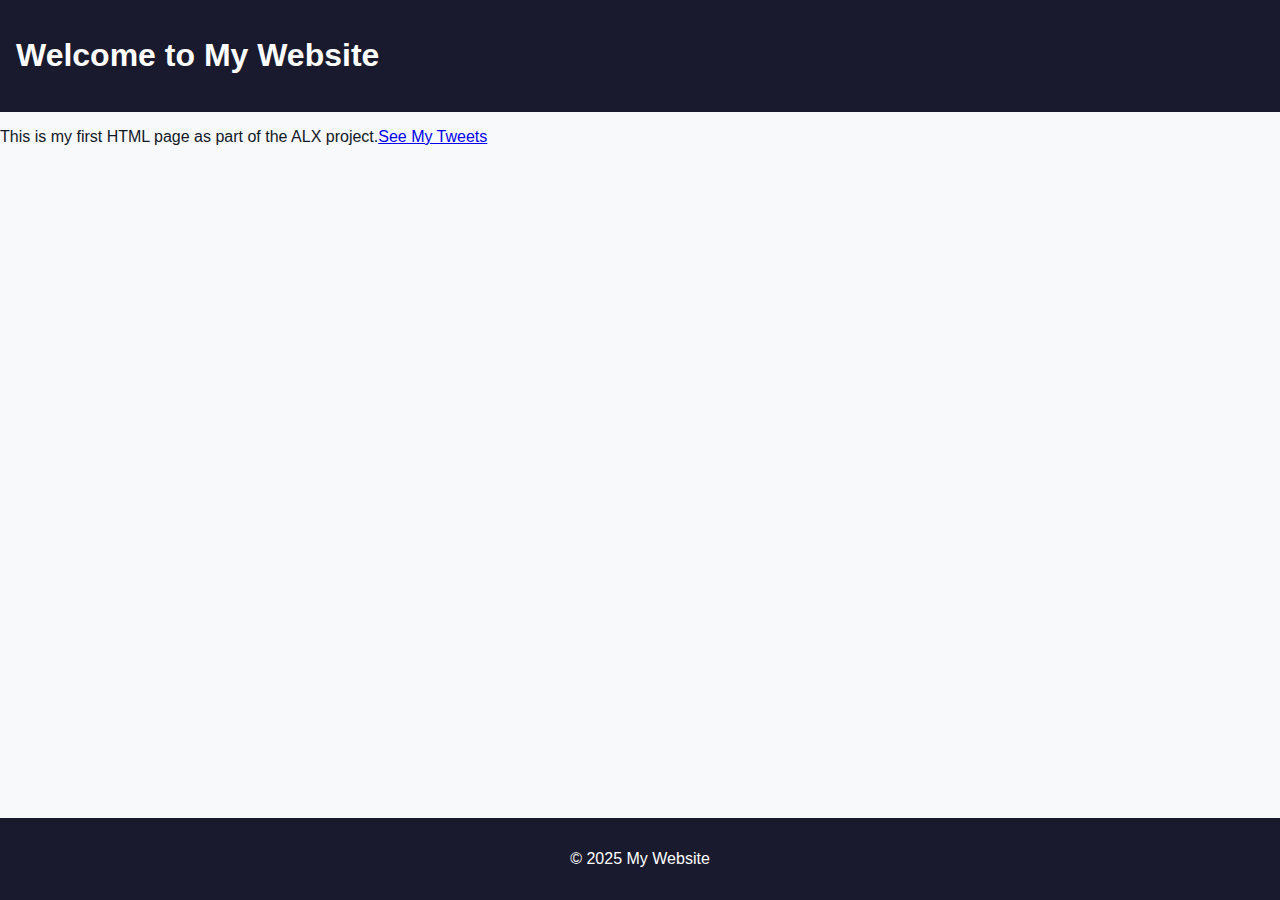
<file: css_basic/index.html>
<!DOCTYPE html>
<html lang="en">
<head>
  <meta charset="UTF-8">
  <title>My First Web Page</title>
  <link href="base.css" rel="stylesheet">
  <link href="styles.css" rel="stylesheet">
</head>
<body>
  <header>
    <h1>Welcome to My Website</h1>
  </header>

  <main>
    <p>This is my first HTML page as part of the ALX project.</p>
    <p><a href="tweets.html">See My Tweets</a></p>
  </main>

  <footer>
    <p>&copy; 2025 My Website</p>
  </footer>
</body>
</html>
</file>
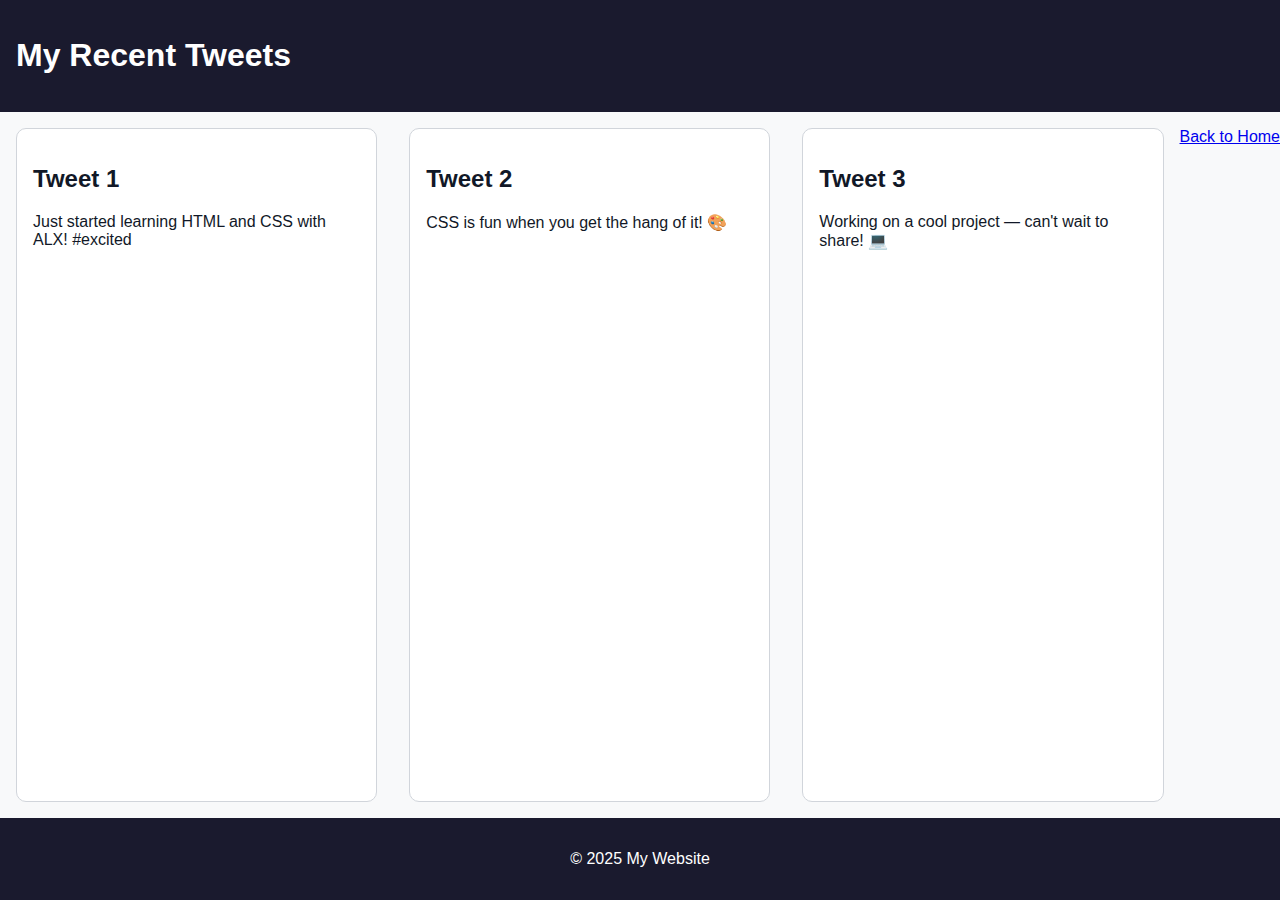
<file: css_basic/tweets.html>
<!DOCTYPE html>
<html lang="en">
<head>
  <meta charset="UTF-8">
  <title>My Tweets</title>
  <link href="base.css" rel="stylesheet">
  <link href="styles.css" rel="stylesheet">
</head>
<body>
  <header>
    <h1>My Recent Tweets</h1>
  </header>

  <main>
    <article>
      <h2>Tweet 1</h2>
      <p>Just started learning HTML and CSS with ALX! #excited</p>
    </article>

    <article>
      <h2>Tweet 2</h2>
      <p>CSS is fun when you get the hang of it! 🎨</p>
    </article>

    <article>
      <h2>Tweet 3</h2>
      <p>Working on a cool project — can't wait to share! 💻</p>
    </article>

    <p><a href="index.html">Back to Home</a></p>
  </main>

  <footer>
    <p>&copy; 2025 My Website</p>
  </footer>
</body>
</html>
</file>
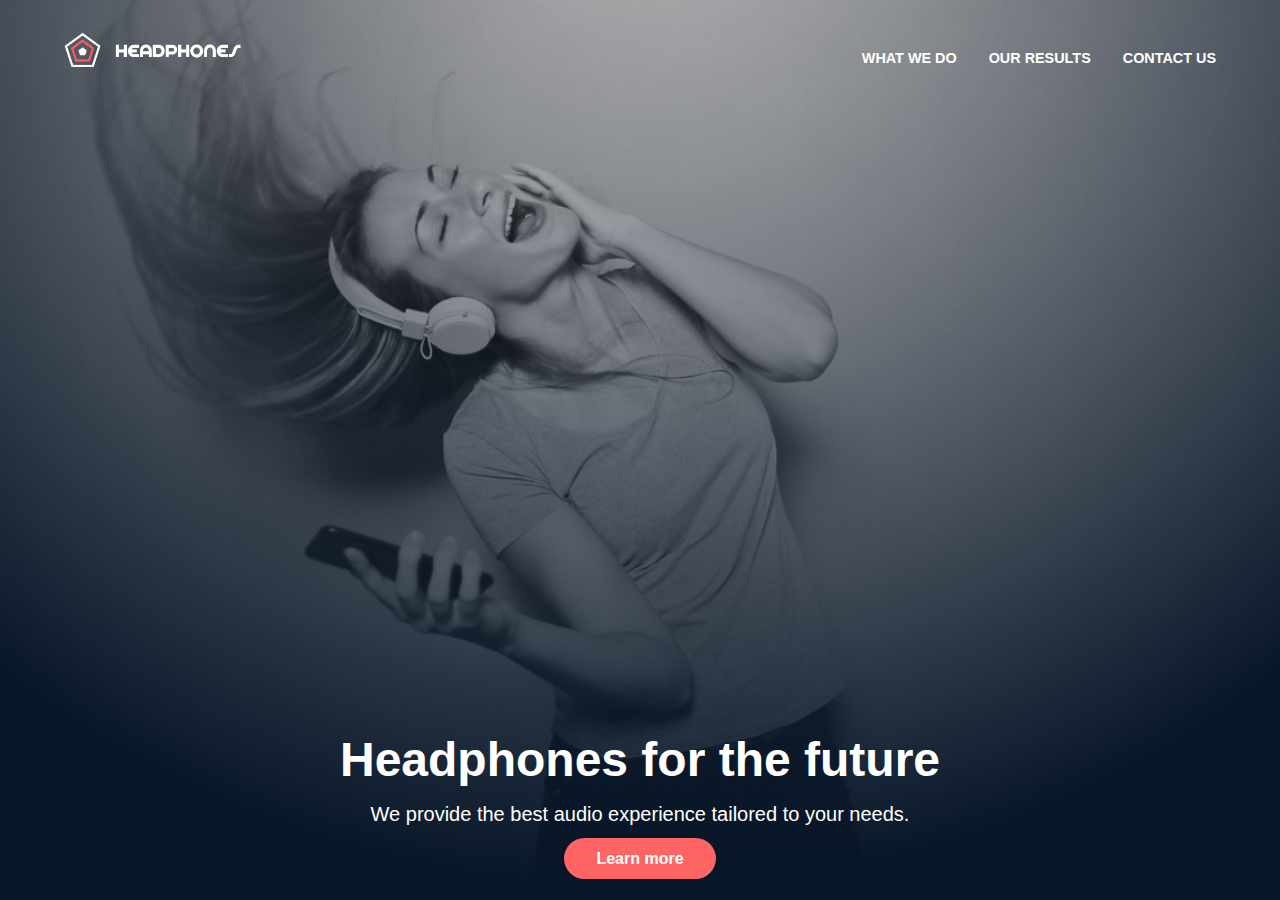
<file: headphones/0-index.html>
<!DOCTYPE html>
<html lang="en">
<head>
  <meta charset="UTF-8" />
  <meta name="viewport" content="width=device-width, initial-scale=1.0" />
  <title>Headphones</title>
  <link rel="stylesheet" href="0-styles.css" />
</head>
<body>
  <header class="header">
    <div class="container header__container">
      <img src="images/logo_headphones.png" alt="Headphones logo" class="logo" />
      <nav class="nav">
        <ul class="nav__list">
          <li><a href="#">what we do</a></li>
          <li><a href="#">our results</a></li>
          <li><a href="#">contact us</a></li>
        </ul>
      </nav>
    </div>
    <div class="hero">
      <h1 class="hero__title">Headphones for the future</h1>
      <p class="hero__subtitle">We provide the best audio experience tailored to your needs.</p>
      <a href="#" class="btn">Learn more</a>
    </div>
  </header>
</body>
</html>
</file>
<file: css_basic/base.css>
/* base.css */

body {
  margin: 0;
  padding: 0;
  font-family: Arial, sans-serif;
  background-color: #f5f5f5;
  color: #333;
}
</file>
<file: css_basic/styles.css>
/* Global */
body {
  font-family: "Segoe UI", Arial, sans-serif;
  background-color: #f8f9fa;
  color: #111827;
  margin: 0;
  display: flex;
  flex-direction: column;
  height: 100vh;
}

/* Header */
header {
  background-color: #1a1a2e;
  color: white;
  padding: 1rem;
}

header ul {
  list-style: none;
  display: flex;
  gap: 1rem;
  align-items: center;
  margin: 0;
  padding: 0;
}

header li {
  font-weight: bold;
}

.logo {
  font-size: 2rem;
  margin-right: 0.5rem;
  color: #fbbf24; 
}


/* Main layout */
main {
  display: flex;
  flex-direction: row;
  flex: auto;
}

/* Article */
article {
  flex: 2;
  overflow-y: auto;
  padding: 1rem;
  background: white;
  border-radius: 10px;
  border: 1px solid #d1d5db;
  margin: 1rem;
}

/* Sidebar */
aside {
  flex: 1;
  overflow-y: auto;
  padding: 1rem;
  background-color: #e5e7eb;
  margin: 1rem 0;
}

/* Footer */
footer {
  background-color: #1a1a2e;
  color: white;
  text-align: center;
  padding: 1rem;
}
</file>
<file: headphones/0-styles.css>
/* RESET */
*,
*::before,
*::after {
  margin: 0;
  padding: 0;
  box-sizing: border-box;
}

/* VARIABLES */
:root {
  --primary-color: #ff6565;
  --text-color: white;
  --font-main: 'Helvetica Neue', sans-serif;
}

/* BASE */
body {
  font-family: var(--font-main);
  color: var(--text-color);
  background-color: #1d1d1d;
}

.container {
  width: 90%;
  margin: 0 auto;
}

/* HEADER */
.header {
  background: url('images/headphones_hero_1.jpg') no-repeat center center/cover;
  height: 100vh;
  display: flex;
  flex-direction: column;
  justify-content: space-between;
}

/* NAVIGATION */
.header__container {
  padding: 1.5rem 0;
  display: flex;
  flex-direction: column;
  align-items: center;
}

.logo {
  height: 35px;
  margin-bottom: 1rem;
}

.nav__list {
  list-style: none;
  display: flex;
  flex-direction: column;
  gap: 1rem;
  text-align: center;
}

.nav__list a {
  text-decoration: none;
  color: var(--text-color);
  font-weight: bold;
  text-transform: uppercase;
  font-size: 0.9rem;
}

/* HERO */
.hero {
  text-align: center;
  padding: 2rem 1rem;
}

.hero__title {
  font-size: 2rem;
  margin-bottom: 1rem;
}

.hero__subtitle {
  font-size: 1rem;
  margin-bottom: 1.5rem;
}

.btn {
  background: var(--primary-color);
  padding: 0.75rem 2rem;
  border: none;
  color: white;
  font-weight: bold;
  text-decoration: none;
  border-radius: 25px;
  transition: background 0.3s ease;
}

.btn:hover {
  background: #ff4c4c;
}

/* DESKTOP: 768px and up */
@media (min-width: 768px) {
  .header__container {
    flex-direction: row;
    justify-content: space-between;
    align-items: center;
    padding: 2rem 0;
  }

  .nav__list {
    flex-direction: row;
    gap: 2rem;
  }

  .hero__title {
    font-size: 3rem;
  }

  .hero__subtitle {
    font-size: 1.25rem;
  }
}
</file>
